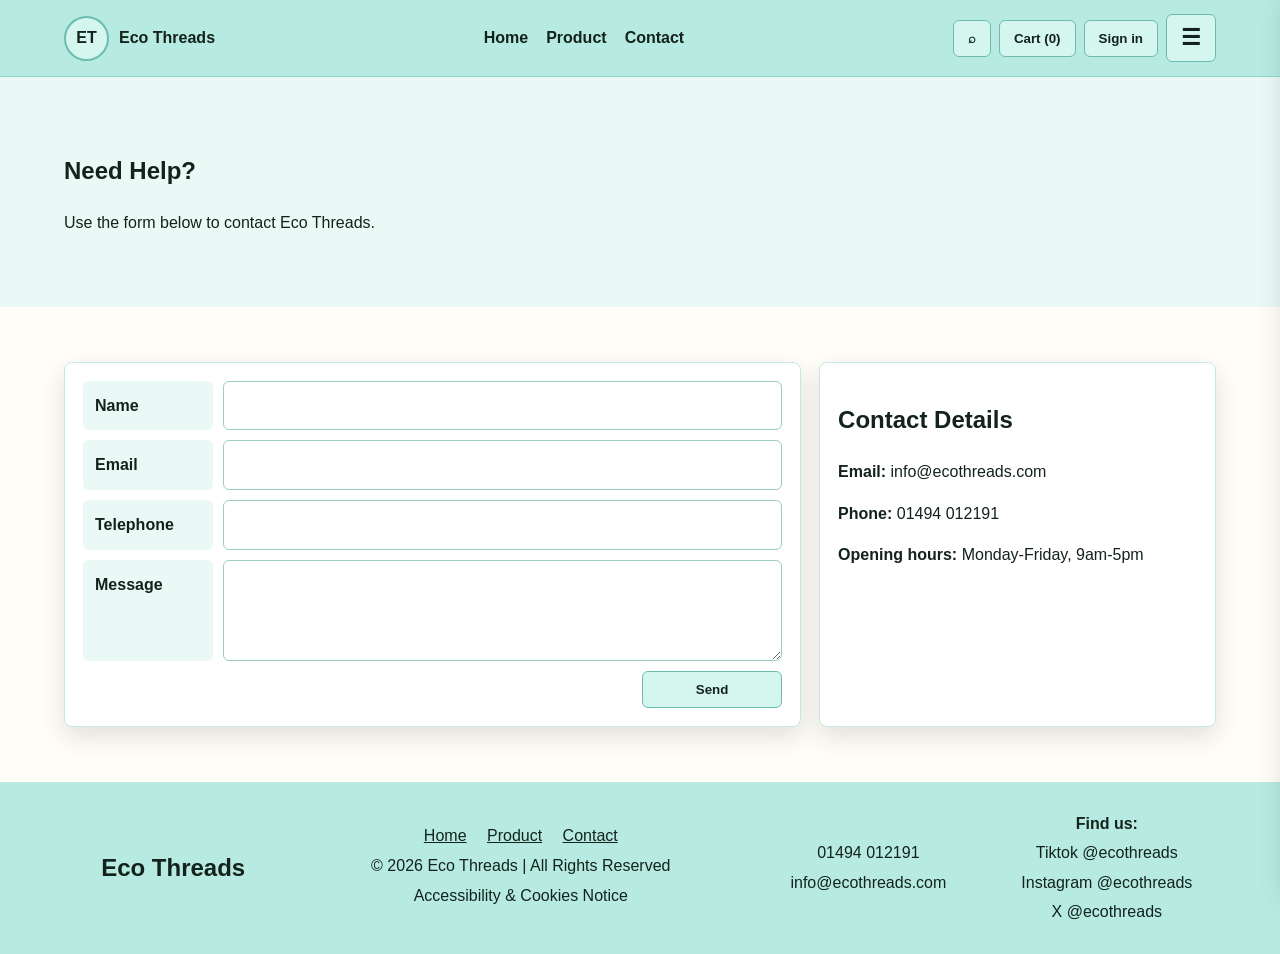
<file: contact.html>
<!DOCTYPE html>
<html lang="en">
<head>
  <meta charset="UTF-8">
  <meta name="viewport" content="width=device-width, initial-scale=1.0">
  <title>Eco Threads | Contact</title>
  <link rel="stylesheet" href="style.css">
</head>
<body>

<header>
  <a class="logo" href="index.html">
    <span>ET</span>
    Eco Threads
  </a>

  <nav>
    <a href="index.html">Home</a>
    <a href="products.html">Product</a>
    <a href="contact.html">Contact</a>
  </nav>

  <div class="header-buttons">
    <button id="searchBtn" aria-label="Search">⌕</button>
    <button id="cartBtn" aria-label="Cart">Cart (<b id="cartCount">0</b>)</button>
    <button id="signBtn" aria-label="Sign in">Sign in</button>
    <button class="hamburger" aria-label="Open menu">☰</button>
  </div>
</header>

<div id="mobileMenu">
  <a href="index.html">Home</a>
  <a href="products.html">Product</a>
  <a href="contact.html">Contact</a>
</div>

<aside id="cart">
  <button id="closeCart">x</button>
  <h2>Shopping Cart</h2>
  <div id="cartItems"></div>
  <h3 id="total">Total: &pound;0.00</h3>
</aside>

<main>
  <section class="page-head">
    <h1>Need Help?</h1>
    <p>Use the form below to contact Eco Threads.</p>
  </section>

  <section class="contact">
    <form id="contactForm">
      <div class="form-row">
        <label for="name">Name</label>
        <input id="name" type="text" required>
      </div>

      <div class="form-row">
        <label for="email">Email</label>
        <input id="email" type="email" required>
      </div>

      <div class="form-row">
        <label for="phone">Telephone</label>
        <input id="phone" type="tel">
      </div>

      <div class="form-row">
        <label for="message">Message</label>
        <textarea id="message" rows="5" required></textarea>
      </div>

      <button class="btn send-btn" type="submit">Send</button>
      <p id="formMsg"></p>
    </form>

    <div class="info">
      <h2>Contact Details</h2>
      <p><strong>Email:</strong> info@ecothreads.com</p>
      <p><strong>Phone:</strong> 01494 012191</p>
      <p><strong>Opening hours:</strong> Monday-Friday, 9am-5pm</p>
    </div>
  </section>
</main>

<footer>
  <div>
    <h2>Eco Threads</h2>
  </div>

  <div>
    <a href="index.html">Home</a>
    <a href="products.html">Product</a>
    <a href="contact.html">Contact</a>
    <p>&copy; 2026 Eco Threads | All Rights Reserved</p>
    <p>Accessibility & Cookies Notice</p>
  </div>

  <div>
    <p>01494 012191</p>
    <p>info@ecothreads.com</p>
  </div>

  <div>
    <p><strong>Find us:</strong></p>
    <p>Tiktok @ecothreads</p>
    <p>Instagram @ecothreads</p>
    <p>X @ecothreads</p>
  </div>
</footer>

<script src="script.js"></script>
</body>
</html>
</file>
<file: style.css>
* {
  box-sizing: border-box;
}

body {
  margin: 0;
  font-family: Arial, sans-serif;
  background: #fffdf7;
  color: #13231b;
  line-height: 1.6;
}

header {
  position: sticky;
  top: 0;
  z-index: 10;
  background: #b7ebe2;
  border-bottom: 1px solid #94d4ca;
  padding: 14px 5%;
  display: flex;
  justify-content: space-between;
  align-items: center;
}

.logo {
  color: #13231b;
  font-weight: bold;
  text-decoration: none;
  display: flex;
  gap: 10px;
  align-items: center;
}

.logo span {
  width: 45px;
  height: 45px;
  border-radius: 50%;
  background: #d5f5ef;
  border: 2px solid #6abdad;
  display: grid;
  place-items: center;
  animation: logoMove 3s infinite;
}

@keyframes logoMove {
  50% {
    transform: rotate(-8deg) scale(1.08);
    background: #cfe6ff;
  }
}

nav {
  display: flex;
  gap: 18px;
  align-items: center;
}

nav a,
#mobileMenu a {
  color: #13231b;
  text-decoration: none;
  font-weight: bold;
}

nav a:hover,
#mobileMenu a:hover {
  text-decoration: underline;
}

.header-buttons {
  display: flex;
  gap: 8px;
  align-items: center;
}

.header-buttons button,
.btn,
.add,
.category,
.load-more,
#filterBtn {
  background: #d5f5ef;
  color: #13231b;
  border: 1px solid #6abdad;
  border-radius: 6px;
  padding: 10px 14px;
  font-weight: bold;
  cursor: pointer;
  text-decoration: none;
}

.header-buttons button:hover,
.btn:hover,
.add:hover,
.category:hover,
.load-more:hover,
#filterBtn:hover {
  background: #cfe6ff;
}

.hamburger {
  display: block;
  font-size: 22px;
}

#mobileMenu {
  display: none;
  background: #d5f5ef;
  padding: 12px 5%;
  text-align: center;
}

#mobileMenu.open {
  display: block;
}

#mobileMenu a {
  display: block;
  padding: 10px;
}

.hero {
  min-height: 75vh;
  display: grid;
  align-items: end;
  padding: 80px 5%;
  color: white;
  background:
    linear-gradient(90deg, rgba(19,35,27,.85), rgba(19,35,27,.25)),
    url("https://images.unsplash.com/photo-1489987707025-afc232f7ea0f?auto=format&fit=crop&w=1600&q=80") center/cover;
}

.hero h1 {
  font-size: clamp(2.2rem, 7vw, 5rem);
  line-height: 1;
  max-width: 850px;
}

section {
  padding: 55px 5%;
}

.about,
.reviews,
.page-head,
.filter-panel {
  background: #eaf9f6;
}

.features,
.grid,
.shop-grid,
.contact {
  display: grid;
  grid-template-columns: repeat(3, 1fr);
  gap: 18px;
}

article,
.card,
blockquote,
form,
.info,
.shop-card {
  background: white;
  border: 1px solid #c7e8e2;
  border-radius: 8px;
  padding: 18px;
  box-shadow: 0 10px 25px #13231b22;
}

.product-img,
.shop-img {
  width: 100%;
  height: 240px;
  object-fit: cover;
  border: 1px solid #c7e8e2;
  border-radius: 6px;
  margin-bottom: 12px;
  background: #f8fffd;
}

.stars {
  color: orange;
  font-size: 24px;
}

.shop-tools {
  display: flex;
  gap: 14px;
  align-items: center;
  flex-wrap: wrap;
  border-bottom: 1px solid #c7e8e2;
}

.shop-tools input,
.shop-tools select,
input,
textarea {
  padding: 12px;
  border: 1px solid #9ccdc5;
  border-radius: 6px;
  font-family: Arial, sans-serif;
}

.shop-tools input {
  flex: 1;
  min-width: 220px;
}

.filter-panel {
  display: none;
}

.filter-panel.open {
  display: block;
}

.category.active {
  background: #cfe6ff;
}

.shop-grid {
  grid-template-columns: repeat(3, 1fr);
}

.shop-info h2 {
  font-size: 1.1rem;
  margin: 0;
}

.dots {
  display: flex;
  gap: 8px;
  margin: 10px 0;
}

.dot {
  width: 16px;
  height: 16px;
  background: #b7ebe2;
  border: 1px solid #6abdad;
  border-radius: 50%;
}

.load-more {
  display: block;
  margin: 0 auto 35px;
  width: min(360px, 90%);
}

.contact {
  grid-template-columns: 1.3fr .7fr;
}

.form-row {
  display: grid;
  grid-template-columns: 130px 1fr;
  gap: 10px;
  margin-bottom: 10px;
}

label {
  background: #eaf9f6;
  padding: 12px;
  font-weight: bold;
  border-radius: 6px;
}

input,
textarea {
  width: 100%;
}

.send-btn {
  float: right;
  min-width: 140px;
}

#formMsg {
  clear: both;
  font-weight: bold;
  color: #28724f;
}

#cart {
  position: fixed;
  right: 0;
  top: 0;
  z-index: 20;
  width: min(380px, 90%);
  height: 100vh;
  background: white;
  padding: 25px;
  box-shadow: -10px 0 30px #0003;
  transform: translateX(105%);
  transition: .25s;
  overflow-y: auto;
  border-left: 8px solid #b7ebe2;
}

#cart.open {
  transform: translateX(0);
}

#closeCart {
  float: right;
}

.cart-row {
  border-bottom: 1px solid #ddd;
  padding: 10px 0;
}

.cart-row button {
  margin-top: 6px;
}

footer {
  background: #b7ebe2;
  color: #13231b;
  padding: 25px 5%;
  display: grid;
  grid-template-columns: 1fr 2fr 1fr 1fr;
  gap: 20px;
  text-align: center;
  align-items: center;
}

footer h2,
footer p {
  margin: 4px;
}

footer a {
  color: #13231b;
  margin: 0 8px;
}

@media (max-width: 900px) {
  nav {
    display: none;
  }

  .features,
  .grid,
  .shop-grid,
  .contact,
  footer {
    grid-template-columns: 1fr;
  }

  .form-row {
    grid-template-columns: 1fr;
  }

  .header-buttons {
    gap: 4px;
  }

  #signBtn,
  #searchBtn {
    display: none;
  }
}
</file>
